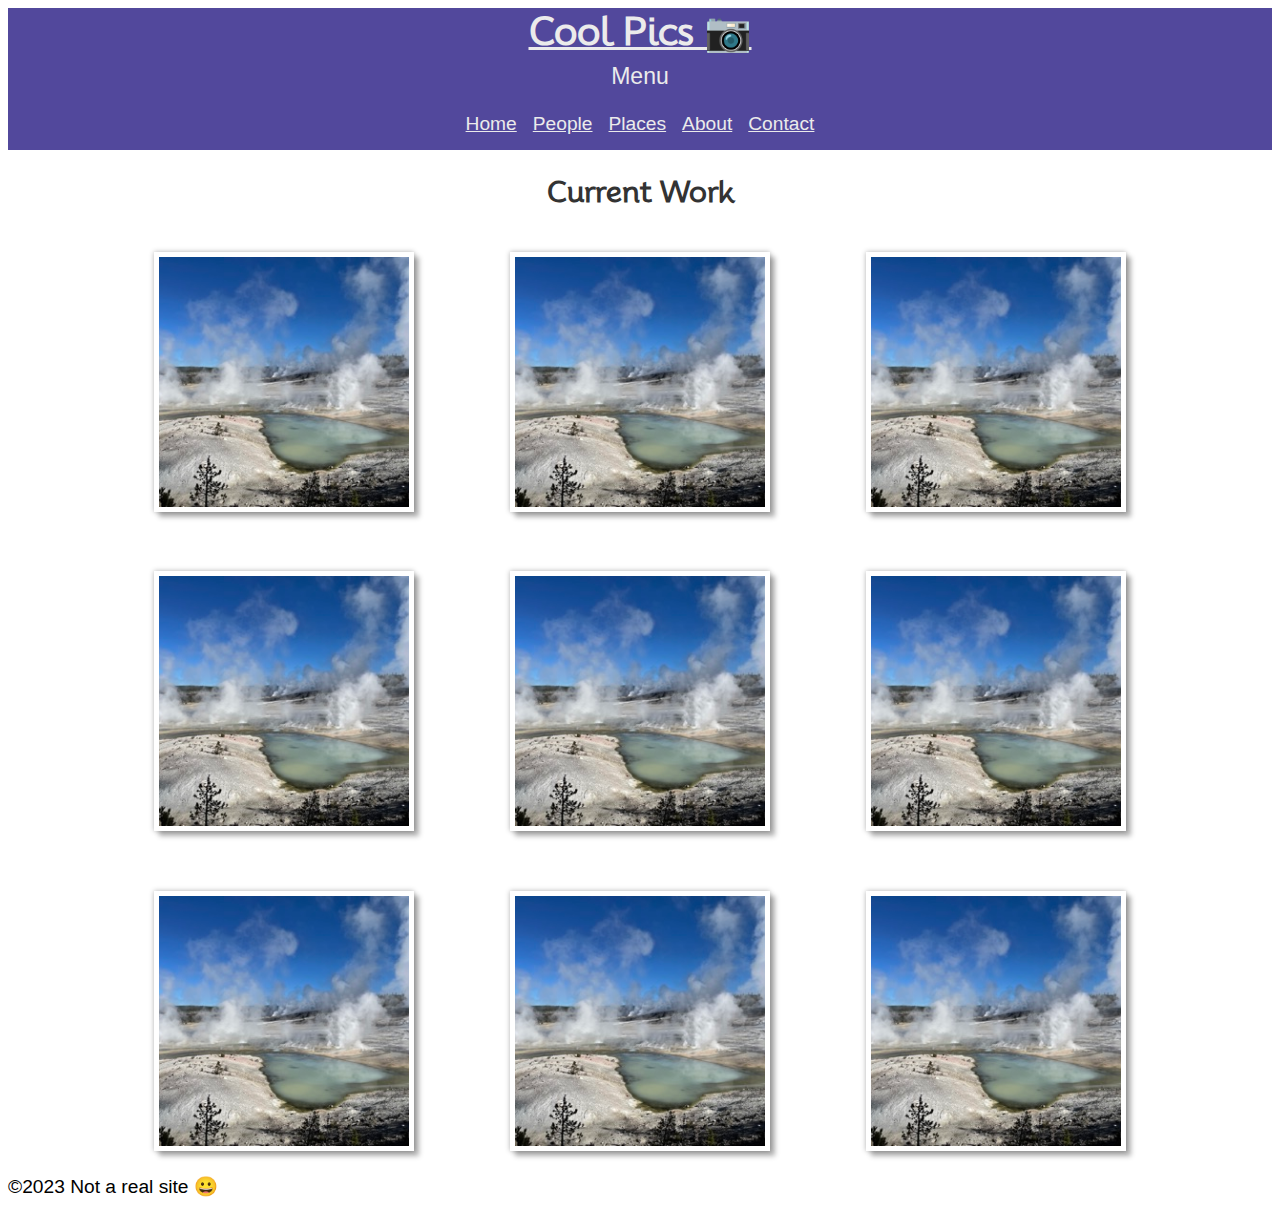
<file: coolpics/index.html>
<!DOCTYPE html>
<html lang="en">
<head>
    <meta charset="UTF-8">
    <meta name="viewport" content="width=device-width, initial-scale=1.0">
    <title>Cool Pics</title>
    <meta name="description" content="This is a photography gallery.">
    <meta name="author" content="Nathan Lipovich">
    <link rel="stylesheet" href="styles/coolpics.css">
    
</head>
<body>
    <header>
        <h1><a href="index.html">Cool Pics 📷</a></h1>
        <button onclick="toggleVisibility()" id ="menuButton">Menu</button>
        <nav id="menu">
            <ul>
                <li><a href="index.html">Home</a></li>
                <li><a href="people.html">People</a></li>
                <li><a href="gallery.html">Places</a></li>
                <li><a href="about.html">About</a></li>
                <li><a href="contact.html">Contact</a></li>
            </ul>
        </nav>
    </header>
    <main>
        <h2>Current Work</h2>
        <section id="gallery">
            <figure>  
                <img src="images/norris-sm.jpeg" alt="picture">
            </figure>
            <figure>  
                <img src="images/norris-sm.jpeg" alt="picture">
            </figure>
            <figure>  
                <img src="images/norris-sm.jpeg" alt="picture">
            </figure>
            <figure>  
                <img src="images/norris-sm.jpeg" alt="picture">
            </figure>
            <figure>  
                <img src="images/norris-sm.jpeg" alt="picture">
            </figure>
            <figure>  
                <img src="images/norris-sm.jpeg" alt="picture">
            </figure>
            <figure>  
                <img src="images/norris-sm.jpeg" alt="picture">
            </figure>
            <figure>  
                <img src="images/norris-sm.jpeg" alt="picture">
            </figure>
            <figure>  
                <img src="images/norris-sm.jpeg" alt="picture">
            </figure>
        </section>
    </main>
    <footer>©2023 Not a real site 😀</footer>

    <script src="scripts/coolpics.js"></script>
</body>
</html>
</file>
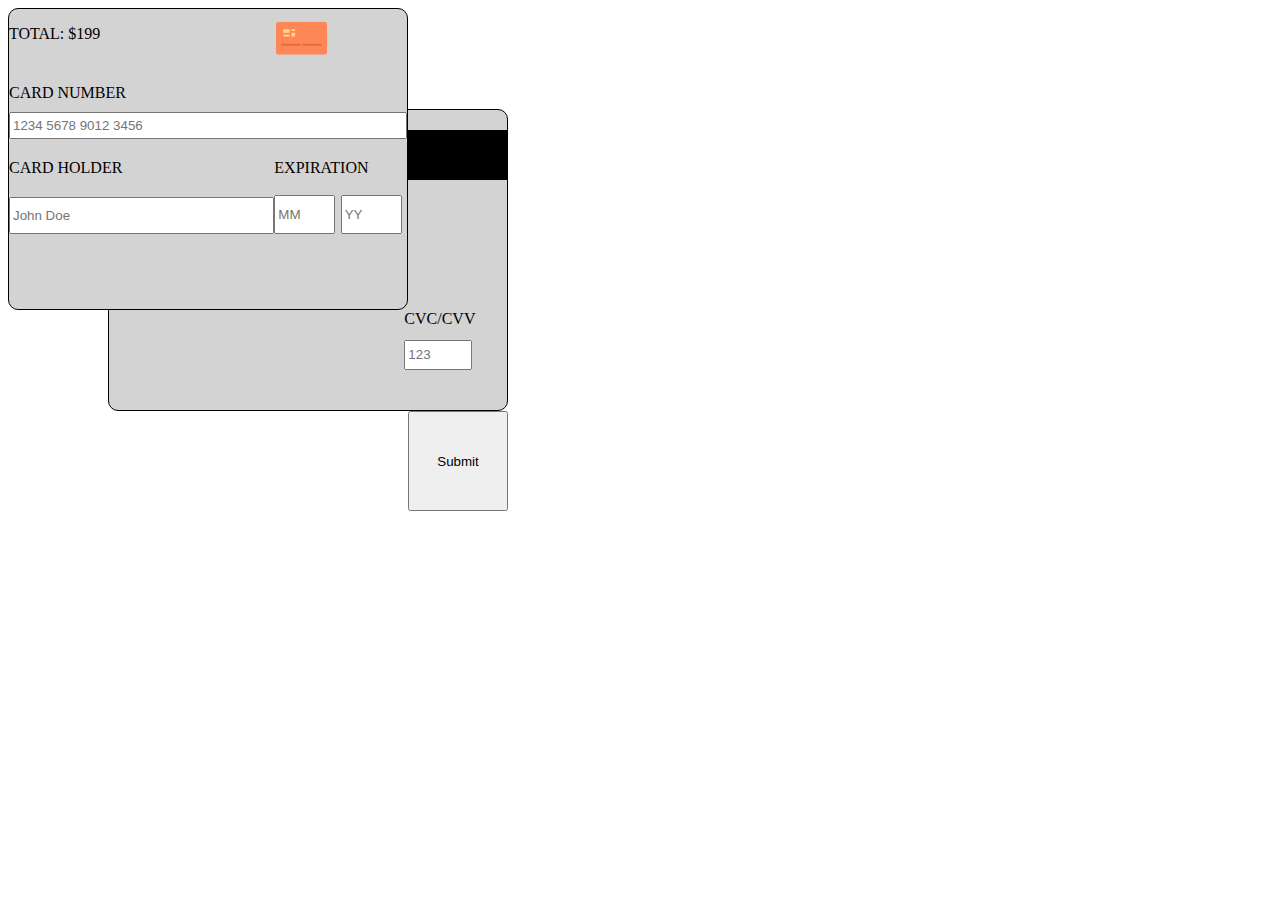
<file: creditcard/index.html>
<!DOCTYPE html>
<html lang="en">
<head>
    <meta charset="UTF-8">
    <meta name="viewport" content="width=device-width, initial-scale=1.0">
    <title>Credit Card Form</title>
    <link rel="stylesheet" href="creditcard.css">
</head>
<body>
    <form action="#" method="post" id="cc">
        <div id="cardFront">
            <p id="Total">TOTAL: $199</p>
            <img
id="card-image"
src="[data-uri]"
height="55px">
            <div id="cardNumberContainer">
                <label        for="creditCardNumber">CARD NUMBER</label>
                <input type="text" id="creditCardNumber" name="creditCardNumber" placeholder="1234 5678 9012 3456" required>
            </div>
            <div id="cardHolderContainer">
                <label for="cardHolder">CARD HOLDER</label>
                <input type="text" id="cardHolder" name="cardHolder" placeholder="John Doe" required>
            </div>
            <div id="expirationDateContainer">
                <label for="expirationDate" id="expirationDateLabel">EXPIRATION</label>
                <input type="text" id="expirationDateMM" name="expirationDateMM" placeholder="MM" required>
                <input type="text" id="expirationDateYY" name="expirationDateYY" placeholder="YY" required>
            </div>
        </div>
        <div id="cardBack">
            <div id="bar"></div>
            <div id="cvvContainer">
                <label for="cvv">CVC/CVV</label>
                <input type="text" id="cvv" name="cvv" placeholder="123" required>    
            </div>
        </div>
        <button type="submit">Submit</button>
    </form>
</body>
</html>
</file>
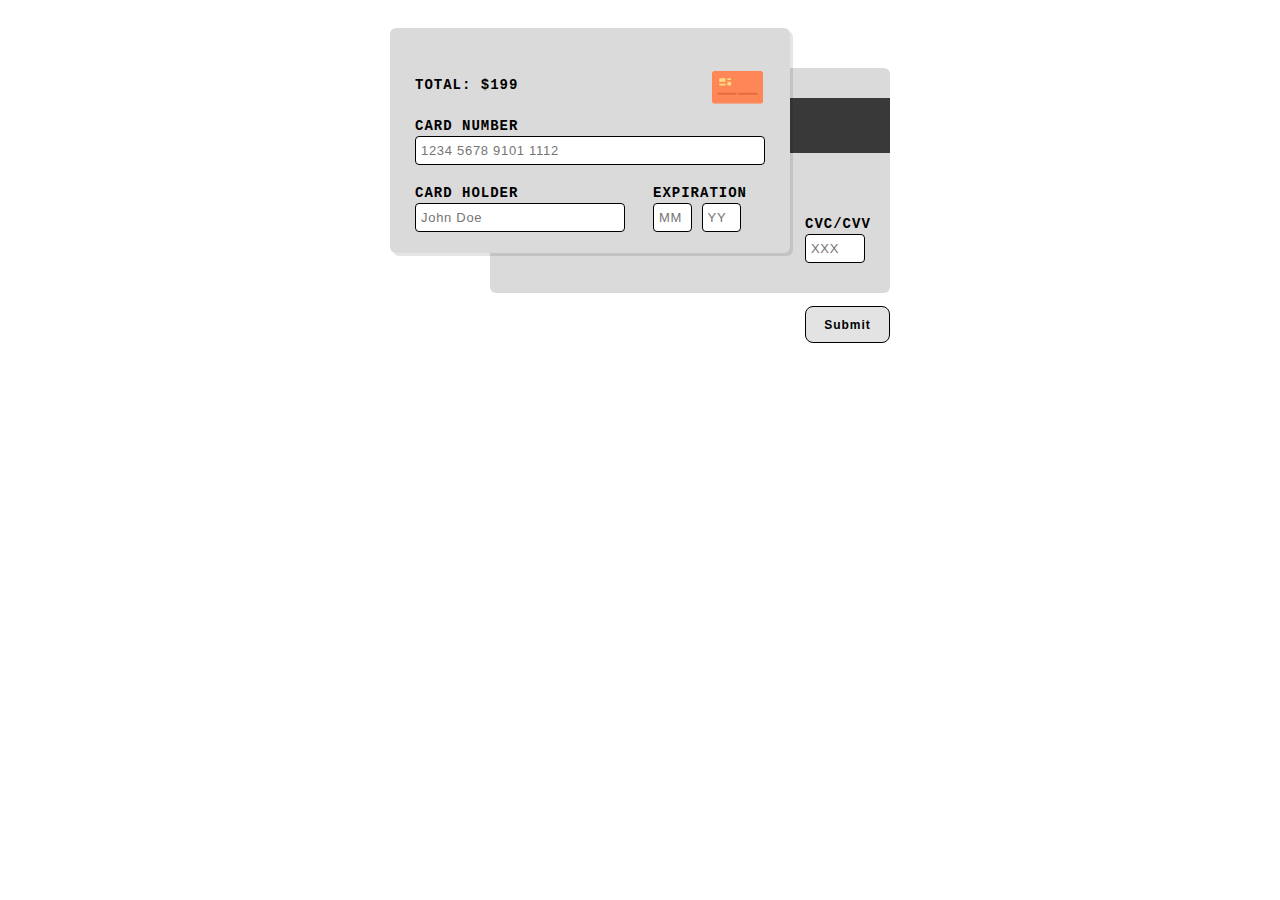
<file: creditcard2/index.html>
<!DOCTYPE html>
<html lang="en">
<head>
    <meta charset="UTF-8">
    <meta name="viewport" content="width=device-width, initial-scale=1.0">
    <title>Credit Card</title>
    <meta name="description" content="This is the credit card form.">
    <meta name="author" content="Nathan Lipovich">
    <link rel="stylesheet" href="styles.css">
</head>
<body>
    <div id="form">
      
        <div id="cardFront">
            <div id="image-container">
                <span id="amount">TOTAL: <strong>$199</strong></span>
                <img class="card-image" src="[data-uri]" height="55px">
            </div>
      
            <label for="card-number">
                Card Number
            </label>
            <input type="text" id="card-number" placeholder="1234 5678 9101 1112" length="16">
            <div id="cardholder-container">
                <label for="card-holder">Card Holder
                </label>
                <input type="text" id="card-holder" placeholder="John Doe" />
            </div>
            <div id="exp-container">
                <label for="card-exp">
                    Expiration
                </label>
                <input id="card-month" type="text" placeholder="MM" length="2">
                <input id="card-year" type="text" placeholder="YY" length="2">
            </div>
                <div id="cvc-container">
                    <label for="card-cvc"> CVC/CVV</label>
                    <input id="card-cvc" placeholder="XXX" type="text" length="3">
                </div>
            </div>
            <div id="card-back">
                <div id="card-stripe"></div>
            </div>
            <input type="text" id="card-token" />
            <button type="button" id="card-btn">Submit</button>
      
        </div>    
</body>
</html>
</file>
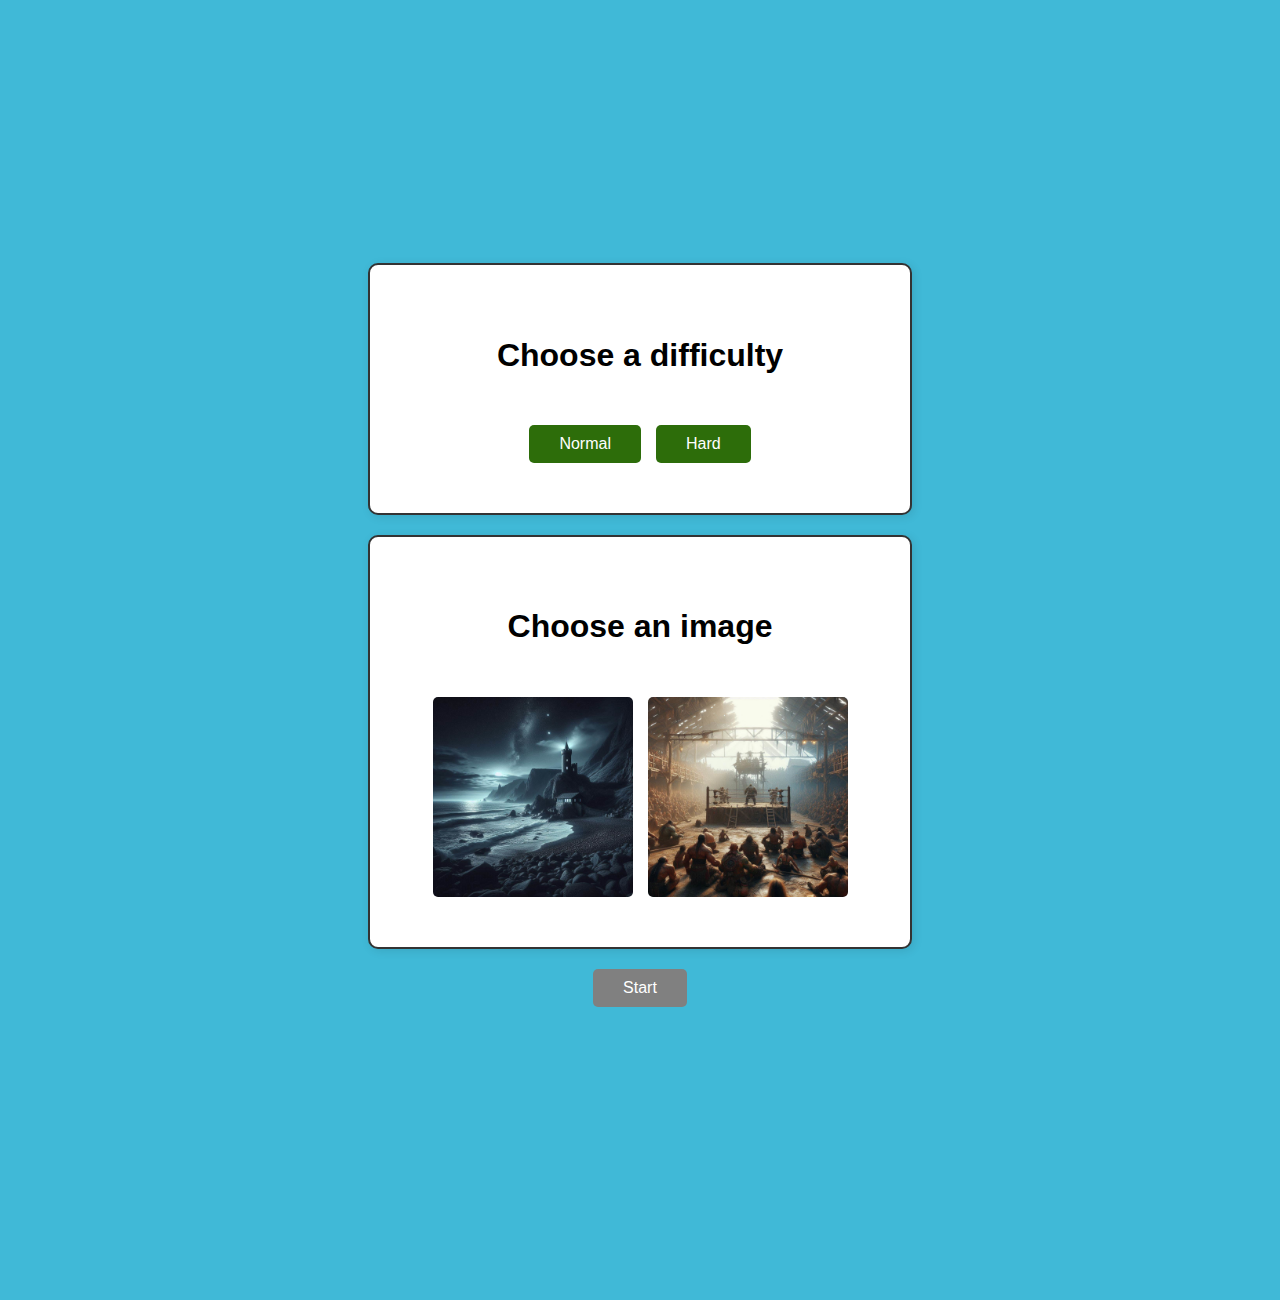
<file: final/index.html>
<!DOCTYPE html>
<html lang="en">
<head>
    <meta charset="UTF-8">
    <meta name="viewport" content="width=device-width, initial-scale=1.0">
    <title>Puzzle Game</title>
    <link rel="stylesheet" href="style.css">
    <script src="puzzle.js" defer></script>
</head>
<body>
    <main>
        <div class="container">
            <h1>Choose a difficulty</h1>
            <div id="difficulty-container">
                <button id="normal" class="active" onclick="selectDifficulty('normal')">Normal</button>
                <button id="hard" class="active" onclick="selectDifficulty('hard')">Hard</button>
            </div>
        </div>
        <div class="container">
            <h1>Choose an image</h1>
            <div id="image-container">
                <img src="images/dimette.jpg" alt="dimette" id="dimette" onclick="selectImage('dimette')">
                <img src="images/wwo.jpg" alt="wwo" id="wwo" onclick="selectImage('wwo')">
            </div>
        </div>
        <button id="start" class="inactive" onclick="startGame()">Start</button>
    </main>
</body>
</html>
</file>
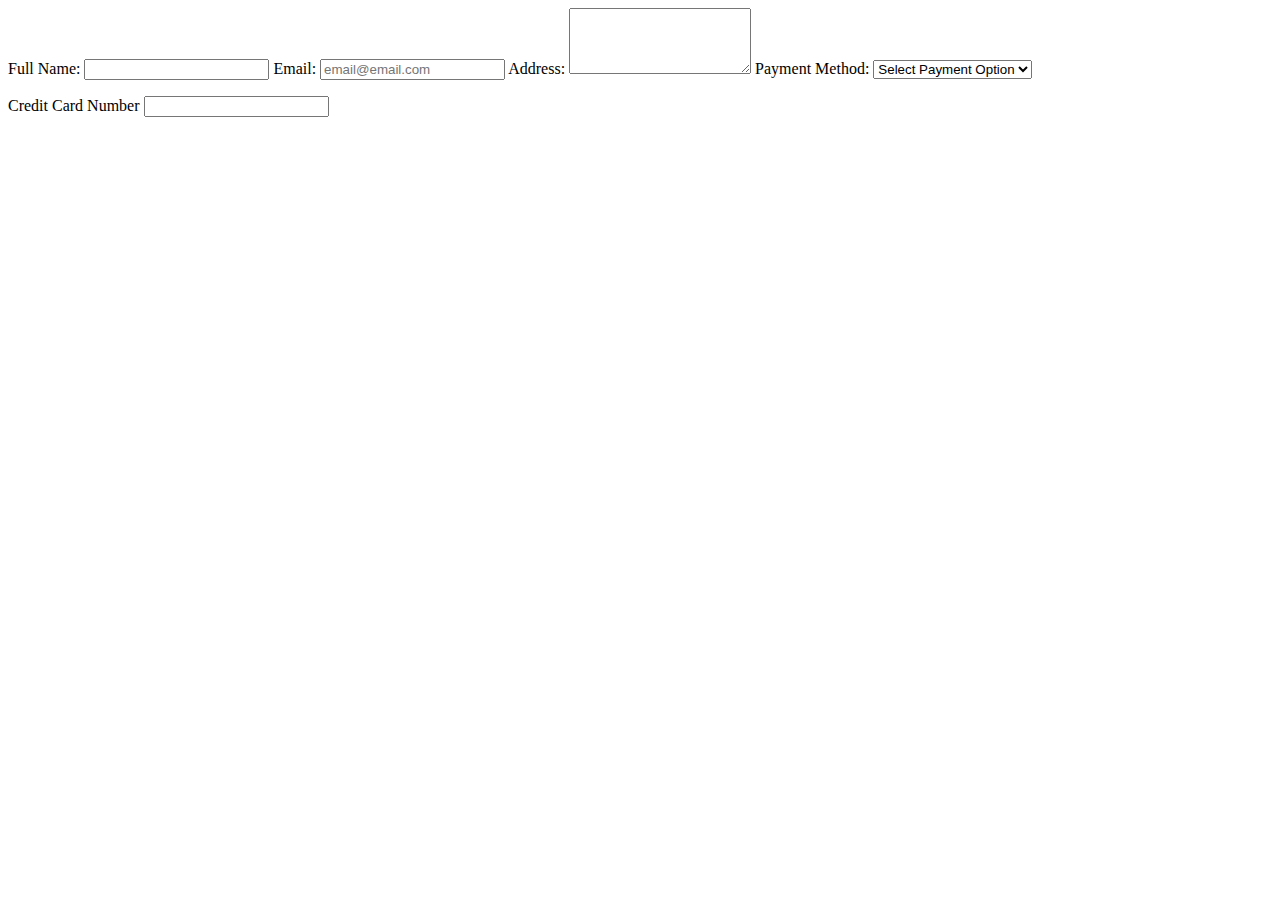
<file: form/index.html>
<!DOCTYPE html>
<html lang="en">
<head>
    <meta charset="UTF-8">
    <meta name="viewport" content="width=device-width, initial-scale=1.0">
    <title>Document</title>
</head>
<body>
    <form id="checkoutForm" action="completed.html" method="get">
        <label for="fullName">Full Name:</label>
        <input type="text" id="fullName" name="fullName" required>

        <label for="email">Email:</label>
        <input type="email" id="email" name="email" placeholder="email@email.com" required>

        <label for="address">Address:</label>
        <textarea id="address" name="address" rows="4" required></textarea>

        <label for="paymentMethod">Payment Method:</label>
        <select id="paymentMethod" name="paymentMethod" required>
            <option value="">Select Payment Option</option>
            <option value="creditCard">Credit Card</option>
            <option value="paypal">PayPal</option>
        </select>
        <p id="creditCardNumberContainer" class="hide">
            <label for="creditCardNumber">Credit Card Number</label>
            <input 
            type="text"
            id="creditCardNumber"
            name="creditCardNumber"
            pattern="[0-9]{16}"
            >
        </p>
    </form>

</body>
</html>
</file>
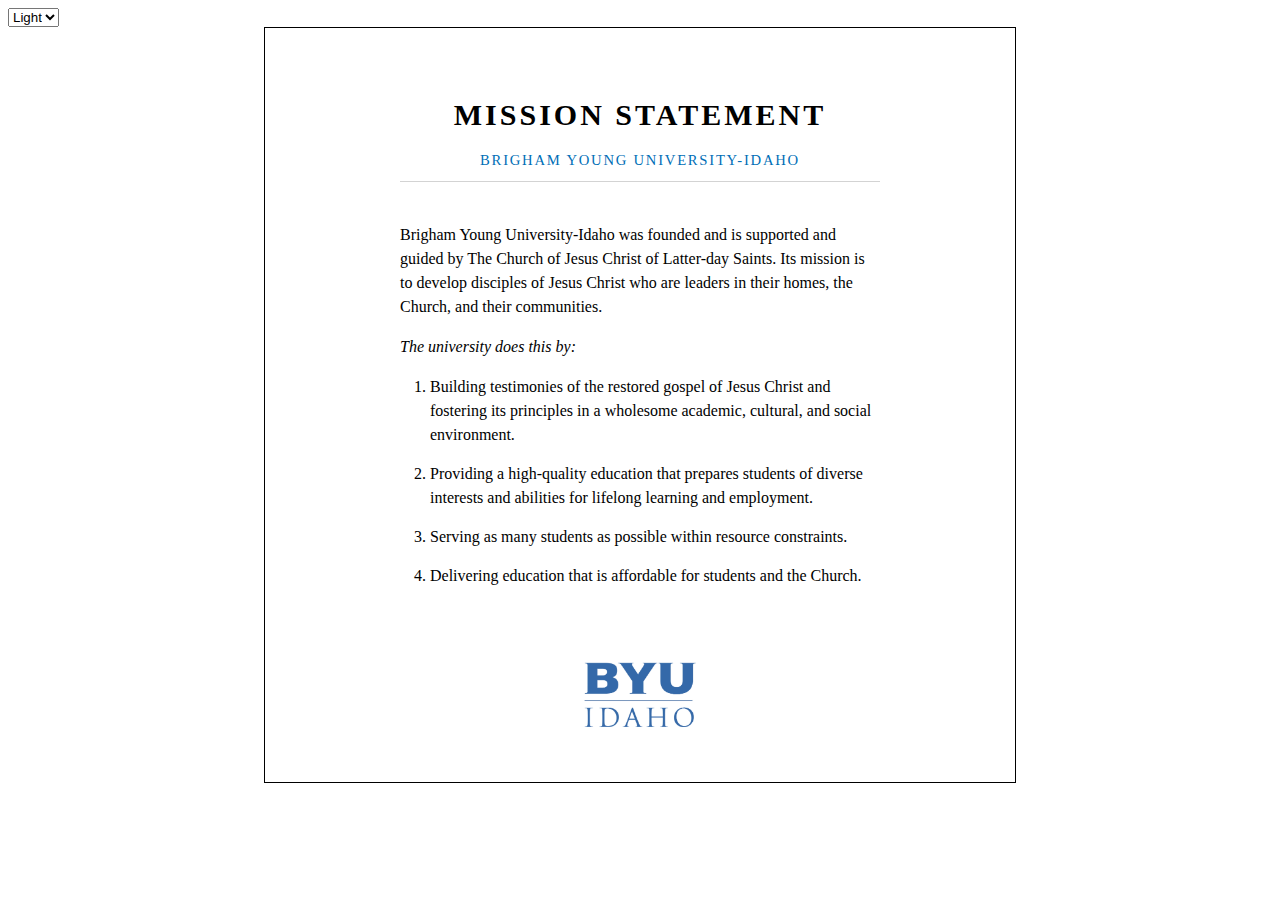
<file: mission/index.html>
<!DOCTYPE html>
<html lang="en">
<head>
    <meta charset="UTF-8">
    <meta name="viewport" content="width=device-width, initial-scale=1.0">
    <title>Mission Statement</title>
    <meta name="description" content="This is the mission statement of Brigham Young University - Idaho.">
    <meta name="author" content="Nathan Lipovich">
    <link rel="stylesheet" href="styles/style.css">
    <script src="scripts/mission.js" defer></script>
</head>
<select id="theme">
    <option value="light">Light</option>
    <option value="dark">Dark</option>
</select>
<body>
    <div class="content">
        <header class="title">
            <h1>Mission Statement</h1>
            <h2>Brigham Young University-Idaho</h2>
        </header>
        <main>
            <p>Brigham Young University-Idaho was founded and is supported and guided by The Church of Jesus Christ of Latter-day Saints. Its mission is to develop disciples of Jesus Christ who are leaders in their homes, the Church, and their communities.</p>
            <p><i>The university does this by:</i></p>
            <ol class="mission-list">
                <li>Building testimonies of the restored gospel of Jesus Christ and fostering its principles in a wholesome academic, cultural, and social environment.</li>
                <li>Providing a high-quality education that prepares students of diverse interests and abilities for lifelong learning and employment.</li>
                <li>Serving as many students as possible within resource constraints.</li>
                <li>Delivering education that is affordable for students and the Church.</li>
            </ol>
        </main>
        <footer>
            <img src="images/byui-logo_blue.webp" alt="BYU-I logo" class="logo">
        </footer>
    </div>
    <script src="scripts/mission.js"></script>
</body>

</html>
</file>
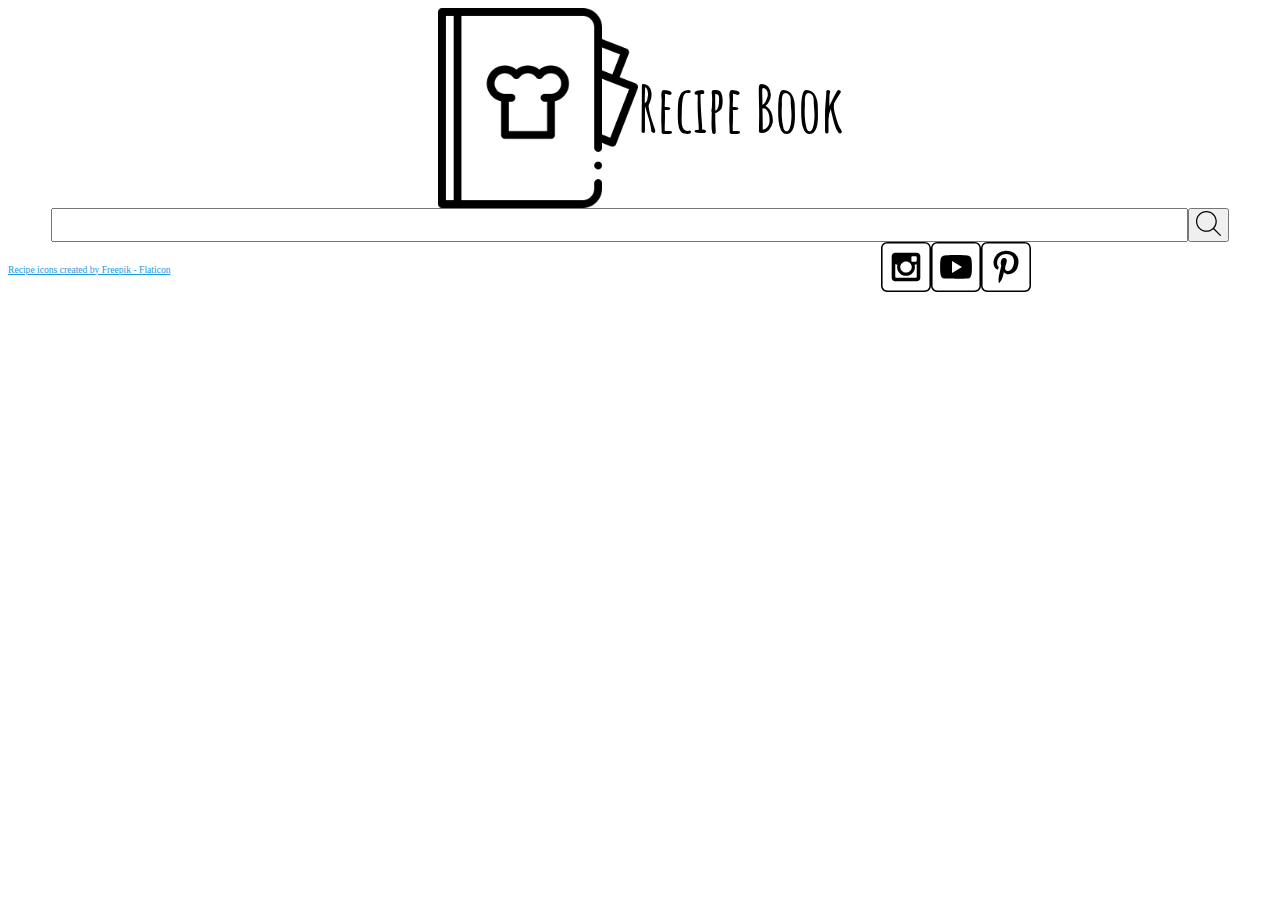
<file: recipes/index.html>
<!DOCTYPE html>
<html lang="en">
<head>
    <meta charset="UTF-8">
    <meta name="viewport" content="width=device-width, initial-scale=1.0">
    <title>Recipe Book</title>
    <script src="recipes.js" defer></script>
    <link rel="stylesheet" href="recipes.css">
</head>
<body>
    <header>
        <div class="logo-container">
            <img src="images/recipe-book.png" alt="sitelogo" id="logo-img">
            <h1 id="logo-title">Recipe Book</h1>
        </div>
        <div class="search-container">
            <input type="search" name="search" id="search">
            <button id="search-button" type="submit"><img src="images/search.svg" alt="search icon"></button>
        </div>
    </header>
    <main>
        <div id="random-recipe-container"></div>
        </div>
    </main>
    <footer>
        <a href="https://www.flaticon.com/free-icons/recipe" title="recipe icons" id="attribution">Recipe icons created by Freepik - Flaticon</a>
        <div class="social">
            <!-- Social media icons provided under CC from https://www.iconfinder.com/AlfredoCreates  -->
            <a href="#"><img src="images/instagram_icon.svg" alt="instagram icon"></a>
            <a href="#"><img src="images/youtube_icon.svg" alt="youtube icon"></a>
            <a href="#"><img src="images/pinterest_icon.svg" alt="pinterest icon"></a>
        </div>
    </footer>
</body>
</html>
</file>
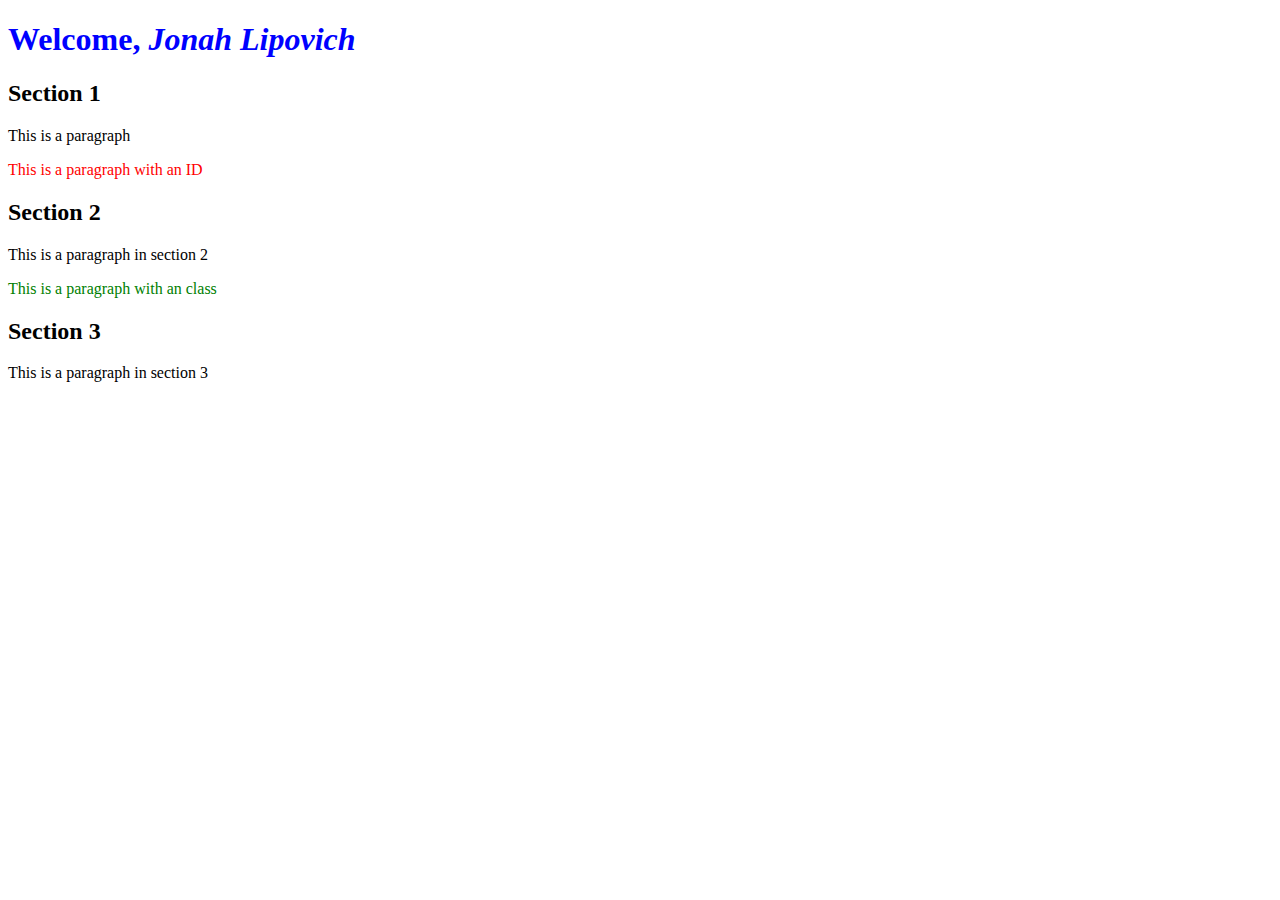
<file: dom-basics.html>
<!DOCTYPE html>
<html lang="en">
<head>
    <meta charset="UTF-8">
    <meta name="viewport" content="width=device-width, initial-scale=1.0">
    <title>DOM Basics</title>
    <link rel="stylesheet" href="styles/dom-basics.css">
</head>
<body>
    <!--Document Object Model-->
    <h1>Welcome, </h1>
    <section>
        <h2>Section 1</h2>
        <p>This is a paragraph</p>
        <p id="p2">This is a paragraph with an ID</p>
    </section>
    <section>
        <h2>Section 2</h2>
        <div>
            <p>This is a paragraph in section 2</p>
            <p class="green">This is a paragraph with an class</p>
        </div>
    </section>
    
    <script src="scripts/dom-basics.js"></script>
</body>
</html>
</file>
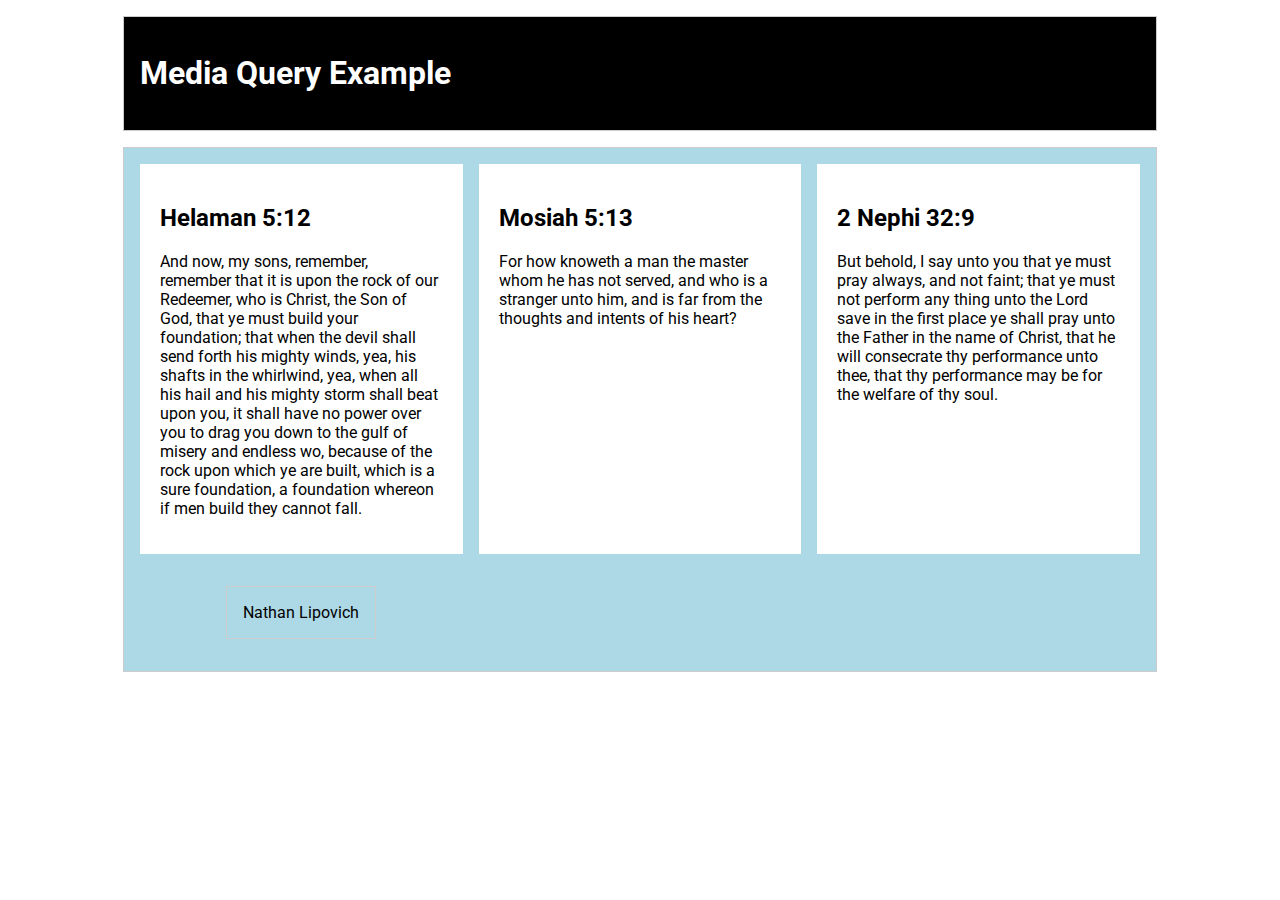
<file: media-query.html>
<!DOCTYPE html>
<html lang="en">
    <head>
        <meta charset="UTF-8">
        <meta name="viewport" content="width=device-width, initial-scale=1.0">
        <title>Media Queries</title>
        <link href="media-query.css" rel="stylesheet">
    </head>
    <body>
        <header>
            <h1>Media Query Example</h1>
        </header>
        <main>
            <section>
                <h2>Helaman 5:12</h2>
                <p>And now, my sons, remember, remember that it is upon the rock of our Redeemer, who is Christ, the Son of God, that ye must build your foundation; that when the devil shall send forth his mighty winds, yea, his shafts in the whirlwind, yea, when all his hail and his mighty storm shall beat upon you, it shall have no power over you to drag you down to the gulf of misery and endless wo, because of the rock upon which ye are built, which is a sure foundation, a foundation whereon if men build they cannot fall.</p>
            </section>
            <section>
                <h2>Mosiah 5:13</h2>
                <p>For how knoweth a man the master whom he has not served, and who is a stranger unto him, and is far from the thoughts and intents of his heart?</p>
            </section>
            <section>
                <h2>2 Nephi 32:9</h2>
                <p>But behold, I say unto you that ye must pray always, and not faint; that ye must not perform any thing unto the Lord save in the first place ye shall pray unto the Father in the name of Christ, that he will consecrate thy performance unto thee, that thy performance may be for the welfare of thy soul.</p>
            </section>
            <footer>Nathan Lipovich</footer>
        </main>
    </body>
</html>
</file>
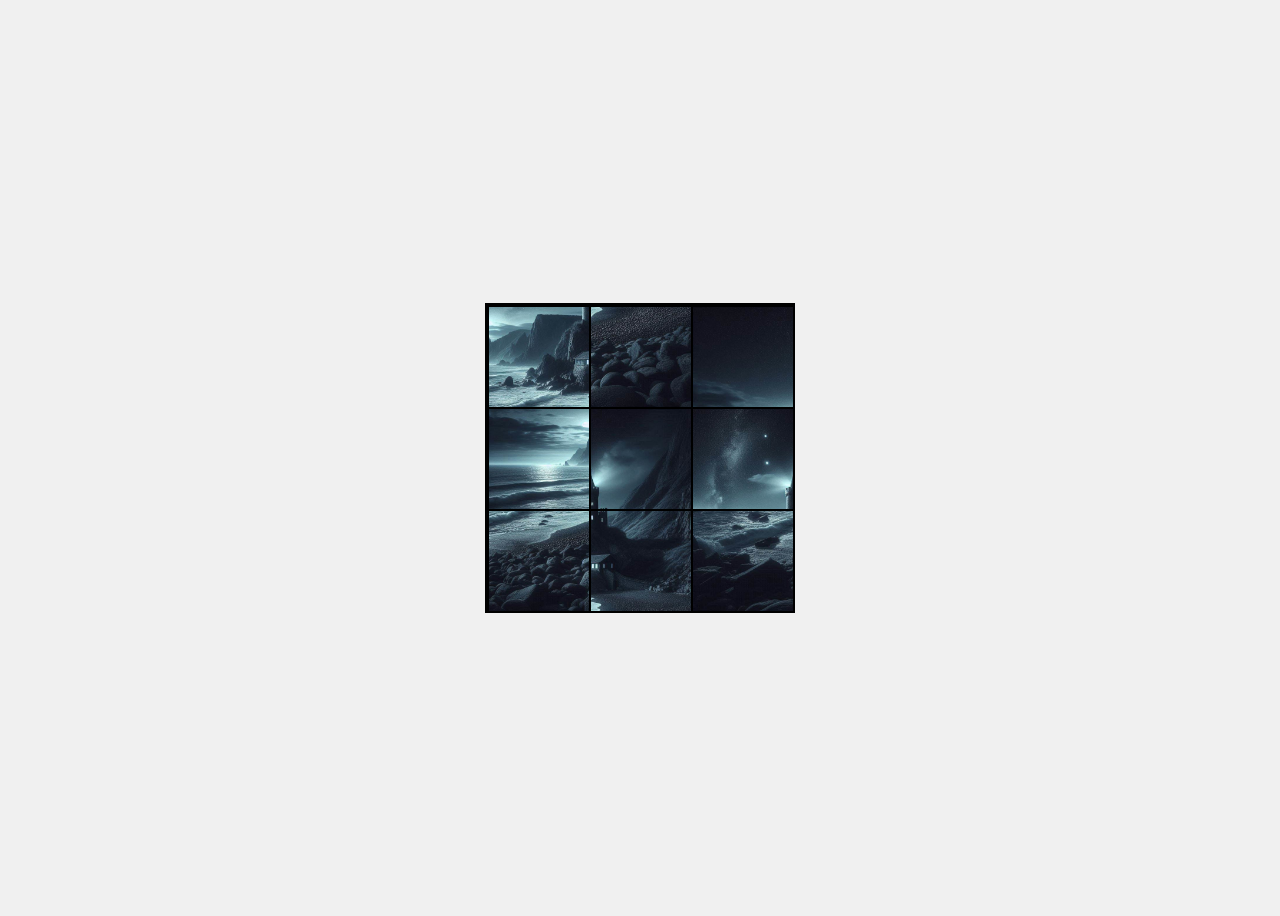
<file: puzzle.html>
<!DOCTYPE html>
<html lang="en">
<head>
    <meta charset="UTF-8">
    <meta name="viewport" content="width=device-width, initial-scale=1.0">
    <title>Image Puzzle Game</title>
    <style>
        body {
            display: flex;
            justify-content: center;
            align-items: center;
            height: 100vh;
            background-color: #f0f0f0;
        }
        .puzzle-container {
            display: grid;
            grid-template-columns: repeat(3, 100px);
            grid-template-rows: repeat(3, 100px);
            gap: 2px;
            border: 3px solid black;
        }
        .piece {
            width: 100px;
            height: 100px;
            background-image: url('final/images/dimette.jpg');
            background-size: 300px 300px;
            cursor: pointer;
            border: 1px solid black;
        }
    </style>
</head>
<body>
    <div class="puzzle-container" id="puzzle"></div>
    <script>
        const puzzleContainer = document.getElementById("puzzle");
        const gridSize = 3;
        let positions = [];
        
        function createPuzzle() {
            positions = Array.from({ length: gridSize * gridSize }, (_, i) => i);
            shuffle(positions);
            puzzleContainer.innerHTML = "";
            
            positions.forEach((pos, index) => {
                const piece = document.createElement("div");
                piece.classList.add("piece");
                piece.style.backgroundPosition = `${-(pos % gridSize) * 100}px ${-Math.floor(pos / gridSize) * 100}px`;
                piece.dataset.index = index;
                piece.addEventListener("click", () => swapPieces(index));
                puzzleContainer.appendChild(piece);
            });
        }
        
        function shuffle(array) {
            for (let i = array.length - 1; i > 0; i--) {
                const j = Math.floor(Math.random() * (i + 1));
                [array[i], array[j]] = [array[j], array[i]];
            }
        }
        
        function swapPieces(index) {
            const emptyIndex = positions.indexOf(gridSize * gridSize - 1);
            if ([index - 1, index + 1, index - gridSize, index + gridSize].includes(emptyIndex)) {
                [positions[index], positions[emptyIndex]] = [positions[emptyIndex], positions[index]];
                createPuzzle();
                checkWin();
            }
        }
        
        function checkWin() {
            if (positions.every((val, idx) => val === idx)) {
                alert("You solved the puzzle!");
            }
        }
        
        createPuzzle();
    </script>
</body>
</html>
</file>
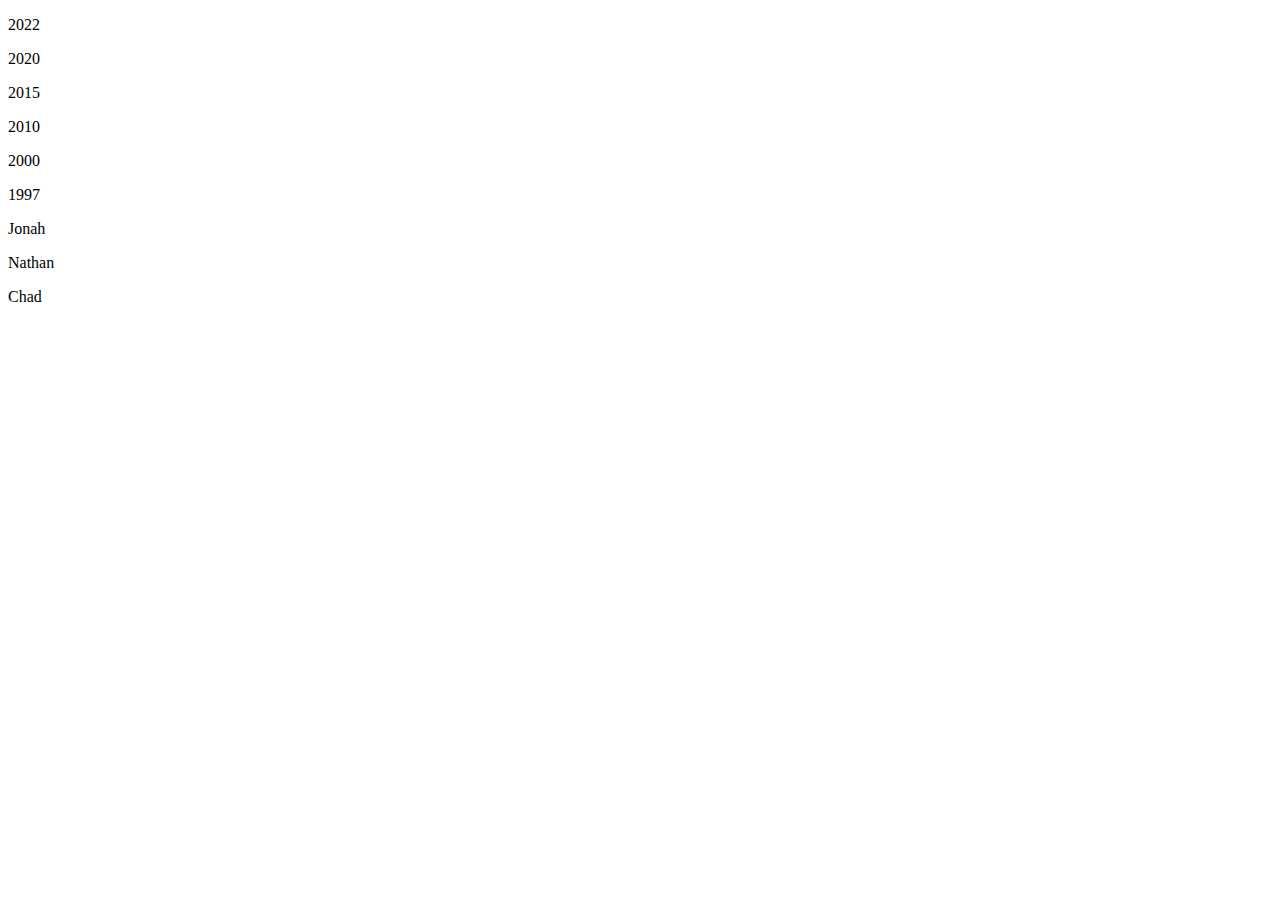
<file: sort.html>
<!DOCTYPE html>
<html lang="en">
<head>
    <meta charset="UTF-8">
    <meta name="viewport" content="width=device-width, initial-scale=1.0">
    <title>Document</title>
</head>
<body>
    <main>
        <section></section>
    </main>
    <script src="sort.js"></script>
</body>
</html>
</file>
<file: coolpics/styles/coolpics.css>
@import url("https://fonts.googleapis.com/css2?family=Mooli&display=swap");
:root {
    --primary-color: #52489c;
    --secondary-color: #59c3c3;
    --accent-color: #f45b69;
    --text-dark: #333;
    --text-light: #ebebeb;
    --primary-font: Arial, Helvetica,sans-serif;
    --secondary-font: Mooli, san-serif;
}

h1{
    margin: 0 auto;
    font-family: 'Mooli', cursive;
    color: var(--text-light);
    text-align: center;
}

button {
    color: var(--text-light);
    background: none;
    border: none;
    font-family: Arial, Helvetica, sans-serif;
    font-size: 1.2em;
    margin: 0.5rem;
    
}

body {
    font-family: var(--primary-font);
    font-size: 1.2em;
    font-family: Arial, Helvetica, sans-serif;
    
}

main {
    display: flex;
    flex-direction: column;
    align-items: center;
}
#gallery {
    display: grid;
    grid-template-columns: 1fr;
    gap: 1rem;
}

h2 {
    color: var(--text-dark);
    font-family: 'Mooli', cursive;
    text-align: center;
}

a:link,
a:visited {
    color: var(--text-light);
}

img{
    max-width: 100%;
    width: 250px;
    height: 250px;
    object-fit: cover;
    border-color: white;
    border-style: solid;
    border-width: 5px;
    box-shadow: 0 0 5px rgba(0, 0, 0, 0.3), 
                5px 5px 5px rgba(0, 0, 0, 0.3);
}

header{
    background-color: var(--primary-color);
    flex-direction: column;
    display: flex;
    justify-content: space-between;
    align-items: center;
}

nav ul{
    display: flex;
    flex-direction: column;
    list-style: none;
    justify-content: center;
    align-items: center;
    padding: 0;
    margin: 0.4rem;
}

nav li {
    margin: 0.1rem;
}

.hidden {
    display: none;
}

.viewer {
    position: fixed;
    top: 0; left: 0; right: 0; bottom: 0;
    background: rgba(0, 0, 0, 0.75);
    display: grid;
    place-items: center;
    z-index: 10;
}
.viewer img {
    max-height: 100%;
}
.close-viewer {
    position: absolute;
    top: 10px; right: 10px;
    border: none;
    padding: 5px 10px;
    cursor: pointer;
}


@media screen and (min-width: 700px) {

    nav ul{
        flex-direction: row;
    }

    nav li {
        margin: 0.5rem;
    }
    
    #gallery {
        grid-template-columns: 1fr 1fr;
    }
}

@media screen and (min-width: 1000px) {
    #gallery {
        grid-template-columns: 1fr 1fr 1fr;
    }

    button #menuButton {
        display: none;
    }

    nav {
        display: flex;
    }
}
</file>
<file: creditcard/creditcard.css>
form {
    display: grid;
    grid-template-columns: 100px 300px 100px;
    grid-template-rows: 1fr 2fr 1fr 1fr;
}

#cardFront, #cardBack {
    background-color: lightgrey;
    height: 300px;
    border: 1px solid black;
    border-radius: 10px;
}

#cardFront {
    grid-column: 1 / 3;
    grid-row: 1 / 3;
    display: grid;
    grid-template-columns: 2fr 1fr;
    grid-template-rows: 1fr 1fr 1fr 1fr;
    z-index: 1;
}

#cardBack {
    grid-column: 2 / 4;
    grid-row: 2 / 4;
    display: grid;
    grid-template-columns: 2fr 1fr;
    grid-template-rows: 1fr 1fr;
    z-index: 0;
}

button {
    grid-column: 3 / 4;
    grid-row: 4 / 5;
}

#card-image {
    align-items: right;
}

#cardNumberContainer {
    grid-column: 1 / 3;
    grid-row: 2 / 3;
    display: grid;
    grid-template-rows: 1fr 1fr;
    margin-bottom: 20px;
}

#cardHolderContainer {
    grid-column: 1 / 2;
    grid-row: 3 / 4;
    display: grid;
    grid-template-rows: 1fr 1fr;
}

#expirationDateContainer {
    grid-column: 2 / 3;
    grid-row: 3 / 4;
    display: grid;
    grid-template-columns: 1fr 1fr;
}

#expirationDateLabel {
    grid-column: 1 / 3;
}

#expirationDateMM {
    grid-column: 1 / 2;
    width: 80%;
}

#expirationDateYY {
    grid-column: 2 / 3;
    width: 80%;
}

#cvvContainer {
    margin-left: 30px;
    margin-top: 50px;
    grid-column: 2 / 3;
    grid-row: 2 / 3;
    display: grid;
    grid-template-rows: 30px 30px;
}

#cvvLabel {
    grid-row: 1 / 2;
}

#cvv {
    grid-row: 2 / 3;
    width: 60px;
}

#bar {
    margin-top: 20px;
    background-color: black;
    height: 50px;
    width: 100%;
    grid-row: 1 / 2;
    grid-column: 1 / 3;
}
</file>
<file: creditcard2/styles.css>
body {
  font-family: 'Courier New', Courier, monospace;
  position: relative;
  text-transform: uppercase;
  padding: 20px 0;
}

#amount {
  font-size: 14px;
}

#card-back {
  top: 40px;
  right: 0;
  z-index: -2;
}

#cardFront {
    box-shadow: 3px 3px 0 rgba(0, 0, 0, 0.1);
}

#card-btn {
  background-color: rgba(220, 220, 220, 0.8);
  color: hsl(0, 0%, 0%);
  position: absolute;
  bottom: -25px;
  right: 0;
  width: 85px;
  border-radius: 8px;
  height: 37px;
  font-size: 12px;
  font-family: sans-serif;
  letter-spacing: 1px;
  font-weight: 600;
  border: #000 solid 1px;
}

#card-cvc {
  width: 60px;
  margin-bottom: 0;
}

#cardFront,
#card-back {
  position: absolute;
  background-color: #dadada;
  width: 400px;
  height: 225px;
  border-radius: 6px;
  padding: 30px 25px 0;
  box-sizing: border-box;
  font-size: 14px;
  letter-spacing: 1px;
  font-weight: 600;
  color: black;
}

#card-image {
  float: right;
  height: 100%;
}

#card-image i {
  font-size: 40px;
}

#card-month {
  width: 35%;
}

#card-number,
#card-holder {
  width: 100%;
}

#card-stripe {
  width: 100%;
  height: 55px;
  background-color: #393939;
  position: absolute;
  right: 0;
}


#card-token {
  display: none;
}

#card-year {
  width: 35%;
}

#cardholder-container {
  width: 60%;
  display: inline-block;
}

#cvc-container {
  position: absolute;
  width: 110px;
  right: -115px;
  bottom: -10px;
  padding-left: 10px;
  box-sizing: border-box;
}

#cvc-container label {
  width: 100%;
}

#cvc-container p {
  font-size: 6px;
  text-transform: uppercase;
  opacity: 0.6;
  letter-spacing: .5px;
}

#form {
  margin: auto;
  width: 500px;
  height: 290px;
  position: relative;
}

#exp-container {
  margin-left: 10px;
  width: 32%;
  display: inline-block;
  float: right;
}

#image-container {
  width: 100%;
  position: relative;
  height: 55px;
  margin-bottom: 5px;
  line-height: 55px;
}

#image-container img {
  position: absolute;
  right: 0;
  top: 0;
}

input {
  background-color: #ffffff;
  height: 29px;
  padding: 0 5px;
  margin: 0 0 20px;
  color: rgb(0, 0, 0);
  font-size: 13px;
  box-sizing: border-box;
  border-radius: 4px;
  letter-spacing: .7px;
  border: #000 1px solid;
}

label {
  display: block;
  margin: 0 auto 2px;
}
</file>
<file: final/style.css>
body {
    font-family: Arial, sans-serif;
    display: flex;
    justify-content: center;
    align-items: center;
    height: 100vh;
    margin: 0;
    background-color: #f4f4f4;
}

h1 {
    padding: 30px;
}

main {
    display: flex;
    flex-direction: column;
    gap: 20px;
    align-items: center;
    transition: transform 0.4s;
}

body {
    margin: 200px;
    background-color: rgb(64, 185, 215);
}

.container {
    border: 2px solid #333;
    padding: 20px;
    background: white;
    text-align: center;
    border-radius: 10px;
    box-shadow: 2px 2px 10px rgba(0, 0, 0, 0.1);
    width: 500px;
}

#difficulty-container, #image-container {
    display: flex;
    justify-content: center;
    gap: 15px;
    margin-top: 10px;
}

button {
    padding: 10px 30px;
    margin-bottom: 30px;
    border: none;
    color: white;
    font-size: 16px;
    cursor: pointer;
    border-radius: 5px;
    transition: background 0.7s;
}

button.active {
    background-color: #2d6d0a;
}

button.inactive {
    background-color: grey;
}

button.active:hover{
    background-color: #46aa3b;
}

button.clicked {
    background-color: rgb(25, 68, 177);
}

#dimette, #wwo {
    width: 200px;
    height: auto;
    border-radius: 5px;
    cursor: pointer;
    transition: transform 0.3s;
    margin-bottom: 30px;
}

img:hover {
    transform: scale(1.1);
}

img.clicked {
    transform: scale(1.1);
}

.normal {
    display: grid;
    grid-template-columns: repeat(3, 340px);
    grid-template-rows: repeat(3, 340px);
    gap: 2px;
    border: 3px solid black;
}

.hard {
    display: grid;
    grid-template-columns: repeat(4, 255px);
    grid-template-rows: repeat(4, 255px);
    gap: 2px;
    border: 3px solid black;
}
.piece {
    cursor: pointer;
    border: 2px solid black;
}

.normal .piece {
    width: 340px;
    height: 340px;
}

.hard .piece {
    width: 255px;
    height: 255px;
}

.normal #piece_9, .normal #piece_10, .normal #piece_11, .normal #piece_12, .normal #piece_13, .normal #piece_14, .normal #piece_15 {
    display: none;
}

@media screen and (max-width: 700px) {
    main {
        transform: scale(0.4);
    }
    

}
</file>
<file: mission/styles/style.css>
.content
{
    font-size: 20px;
    font-family: 'Times New Roman', Times, serif;
    border: 1px solid black;
    padding-top: 50px;
    width: 750px;
    margin: 0 auto;
}

.title
{
    text-align: center;
    text-transform: uppercase;
}

.title h1
{
    font-size: 30px;
    font-weight: 600;
    letter-spacing: 3px;
}

.title h2
{
    font-size: 11pt;
    font-weight: 500;
    letter-spacing: 1.75px;
    color: #006eb6;
}

main
{
    font-size: 12pt;
    max-width: 480px;
    line-height: 1.5;
    margin: 0 auto;
    padding-top: 25px;    
    border-top: 1px solid lightgrey;
}

li
{
    padding-bottom: 15px;
}

.mission-list
{
    padding-left: 30px;
}

.logo
{
    display: block;
    width: 130px;
    margin: 0 auto;
    padding-top: 40px;
    padding-bottom: 50px;
}

.dark
{
    background-color: #333;
    color: white;
}

.dark .content
{
    border-color: white;
}

.dark .title h2
{
    color: rgb(160, 212, 237);
}
</file>
<file: recipes/recipes.css>
@import url('https://fonts.googleapis.com/css2?family=Amatic+SC:wght@400;700&display=swap');
:root {
--primary-color: #1B98E0;
--secondary-color: #59c3c3;
--text-dark: #333;
--text-light: #ebebeb;
--primary-font: Arial, Helvetica,sans-serif;
--secondary-font: "Amatic SC";
}

.logo-container{
    display: flex;
    flex-direction: row;
    justify-content: center;
}

#logo-img{
    width: 200px;
}

#logo-title{
    font-family: var(--secondary-font);
    font-size: 4em;
    margin: 0;
    align-self: center;
}
#search{
    width: 90%;
}

#search-button img{
    height: 25px;
}

.search-container{
    display: flex;
    flex-direction: row;
    justify-content: center;
    width: 100%;
}

.recipe-container{
    outline: auto 3px;
    display: grid;
    grid-template-columns: 1fr 1fr;
}

.recipe-info{
    font-family: var(--primary-font);
    display: flex;
    flex-direction: column;
    justify-content: center;
}

.recipe-name{
    font-family: var(--secondary-font);
    color: var(--primary-color);
    font-size: 4em;
    margin: 0;
}

.recipe-type{
    outline: auto 3px;
}

.recipe-img{
    width: 500px;
    justify-self: center;
}
.social{
    display: flex;
    flex-direction: row;
    justify-content: center;
}
.social img{
    height: 50px;
}

.hidden{
    display: none;
}

footer{
    display: grid;
    grid-template-columns: 1fr 1fr;
    grid-template-rows: 1fr;
}

#attribution{
    font-size: 0.6em;
    justify-self: left;
    color: var(--primary-color);
    align-self: center;
}

@media screen and (max-width: 700px) {
    .recipe-container{
        grid-template-columns: 1fr;
        grid-template-rows: 1fr 1fr;
    }
    .recipe-info{
        grid-row: 2 / 3;
        grid-column: 1 / 2;
        align-items: center;
    }
    .recipe-img{
        grid-row: 1 / 2;
        grid-column: 1 / 2;
    }
    footer{
        grid-template-rows: 1fr 1fr;
        grid-template-columns: 1fr;
    }
    .social{
        grid-row: 1/2;
    }
    .social img{
        height: 75px;
    }
    #attribution{
        grid-row: 2/3;
        justify-self: center;
    }
}
</file>
<file: styles/dom-basics.css>
h1{
    color: blue;
}

#p2{
    color: red;
}

.green{
    color: green;
}
</file>
<file: media-query.css>
@import url('https://fonts.googleapis.com/css2?family=Roboto:ital,wght@0,100..900;1,100..900&display=swap');

body {
    font-family: Roboto, sans-serif;
}
header, main, footer {
    max-width: 1000px;
    margin: 1rem auto;
    border: 1px solid #ccc;
    padding: 1rem;
    background-color: lightblue;
}
main {
    display: grid;
    grid-template-columns: 1fr;
    gap: 1em;
}
section {
    padding: 20px;
    background-color: white;
}

@media screen and (min-width: 700px) {
    main{
        grid-template-columns: 1fr 1fr;
    }
    header {
        display: none;
    }
}

@media screen and (min-width: 1000px) {
    main{
        grid-template-columns: 1fr 1fr 1fr;
    }
    header {
        display: block;
        background-color: black;
        color: white;
    }
}
</file>
